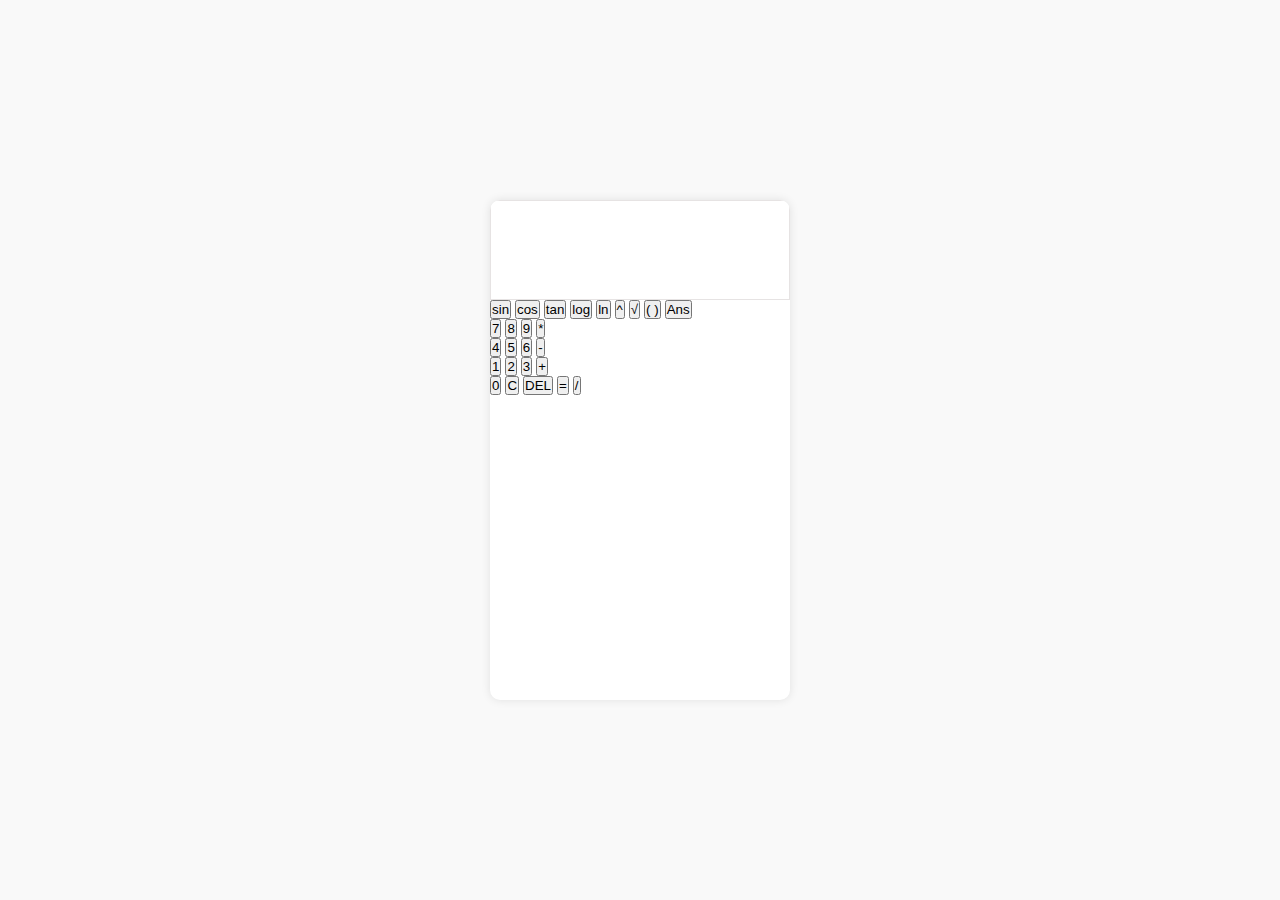
<file: calculator project/index.html>
<!DOCTYPE html>
<html lang="en">
<head>
    <meta charset="UTF-8">
    <meta name="viewport" content="width=device-width, initial-scale=1.0">
    <title>Calculator app</title>
    <link rel="stylesheet" href="style.css">
</head>
<body>

    <div class="container">
        <div class="screen">
            <div id="value-display"></div>
            <div id="result-display"></div>
        </div>
        <div class="scientific">
            <button>sin</button>
            <button>cos</button>
            <button>tan</button>
            <button>log</button>
            <button>ln</button>
            <button>^</button>
            <button>√</button>
            <button>( )</button>
            <button>Ans</button>
        </div>
        <div class="buttons">
            <div class="row">
            <button>7</button>
            <button>8</button>
            <button>9</button>
            <button>*</button>
            </div>
            <div class="row">
            <button>4</button>
            <button>5</button>
            <button>6</button>
            <button>-</button>
            </div>
            <div class="row">
            <button>1</button>
            <button>2</button>
            <button>3</button>
            <button>+</button>
            </div>
            <div class="row">
            <button>0</button>
            <button>C</button>
            <button>DEL</button>
            <button>=</button>
            <button>/</button>
            </div>
        </div>
    </div>

    <script src="script.js"></script>
</body>
</html>
</file>
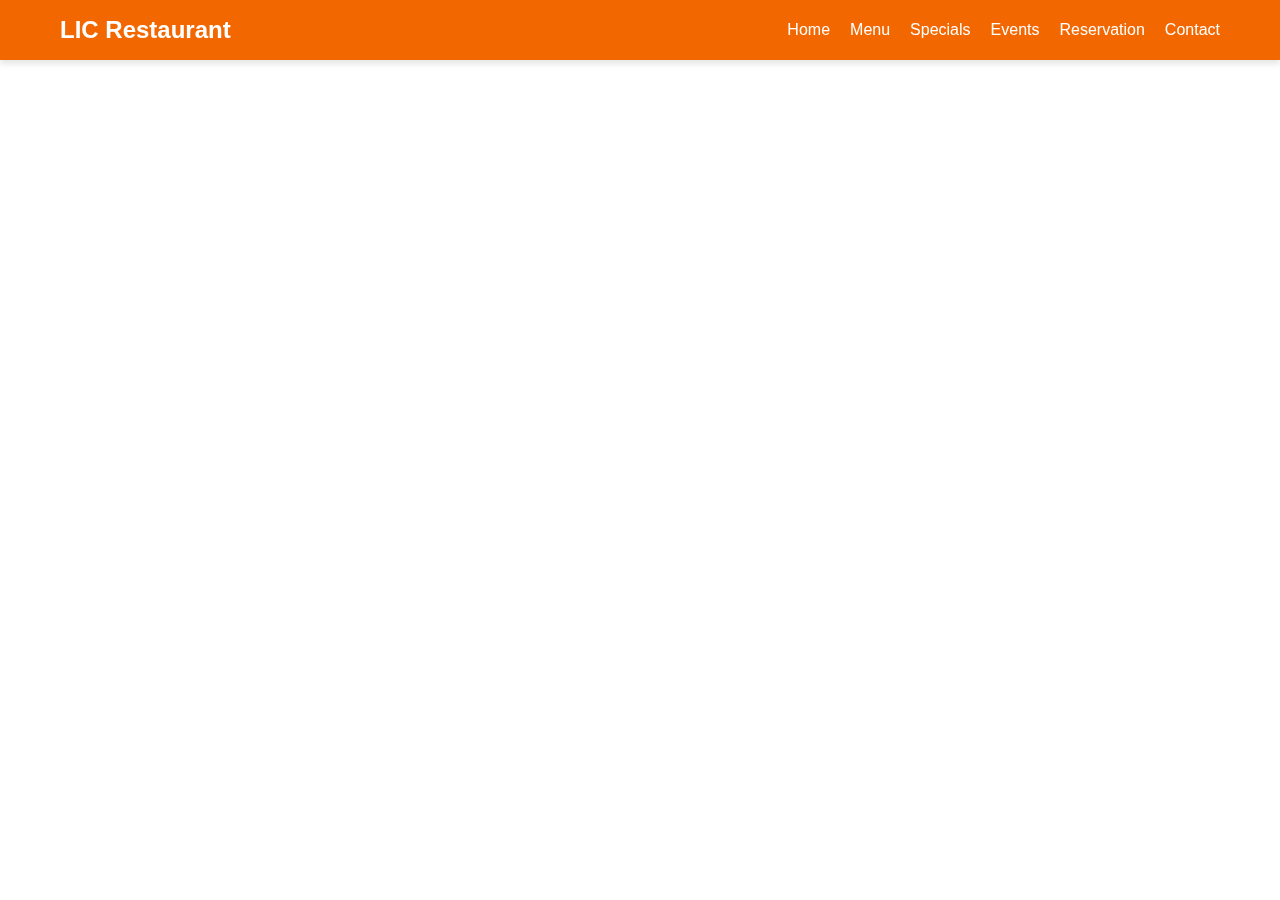
<file: nav-bar/index.html>
<!DOCTYPE html>
<html lang="en">

<head>
    <meta charset="UTF-8">
    <meta name="viewport" content="width=device-width, initial-scale=1.0">
    <title>LIC Restaurant Navbar</title>
    <style>
        /* Reset */
        * {
            margin: 0;
            padding: 0;
            box-sizing: border-box;
            font-family: Arial, sans-serif;
        }

        /* Navbar */
        nav {
            width: 100%;
            background-color: #f36700;
            position: fixed;
            top: 0;
            left: 0;
            z-index: 999;
            box-shadow: 0 4px 6px rgba(0, 0, 0, 0.1);
        }

        nav .container {
            max-width: 1200px;
            margin: auto;
            padding: 0 20px;
            height: 60px;
            display: flex;
            justify-content: space-between;
            align-items: center;
        }

        /* Logo */
        .logo {
            color: #fff;
            font-size: 24px;
            font-weight: bold;
            text-decoration: none;
        }

        /* Menu */
        .nav-links {
            display: flex;
            gap: 20px;
            list-style: none;
            transition: max-height 0.5s ease, opacity 0.5s ease;
        }

        .nav-links li a {
            text-decoration: none;
            color: #fff;
            font-size: 16px;
            transition: color 0.3s;
        }

        .nav-links li a:hover {
            color: #ffd700;
        }

        /* Hamburger */
        #nav-toggle {
            display: none;
        }

        .hamburger {
            display: none;
            flex-direction: column;
            cursor: pointer;
            gap: 5px;
            width: 25px;
        }

        .hamburger span {
            height: 3px;
            width: 100%;
            background: #fff;
            border-radius: 3px;
            transition: transform 0.4s ease, opacity 0.4s ease;
            transform-origin: center;
        }

        /* Responsive */
        @media (max-width: 768px) {
            .hamburger {
                display: flex;
            }

            .nav-links {
                position: fixed;
                top: 60px;
                right: 0;
                left: 0;
                background-color: #f3650094;
                flex-direction: column;
                width: 50%;
                height: 0;
                overflow: hidden;
                padding: 0 20px;
                gap: 30px;
                opacity: 0;
                transition: height 0.5s ease, opacity 0.5s ease;
                display: flex;
                align-items: center;
                justify-content: center;
            }

            .nav-links li {
                margin: 10px 0;
            }

            /* Menu open */
            #nav-toggle:checked~.nav-links {
                height: calc(100vh - 60px);
                /* Full viewport minus navbar height */
                opacity: 1;
            }

            /* Hamburger transform to X */
            #nav-toggle:checked+label .span1 {
                transform: rotate(45deg) translate(5px, 5px);
            }

            #nav-toggle:checked+label .span2 {
                opacity: 0;
            }

            #nav-toggle:checked+label .span3 {
                transform: rotate(-45deg) translate(5px, -5px);
            }
        }
    </style>
</head>

<body>

    <nav>
        <div class="container">
            <a href="#" class="logo">LIC Restaurant</a>

            <!-- Hamburger Checkbox -->
            <input type="checkbox" id="nav-toggle">
            <label for="nav-toggle" class="hamburger">
                <span class="span1"></span>
                <span class="span2"></span>
                <span class="span3"></span>
            </label>

            <!-- Navigation Links -->
            <ul class="nav-links">
                <li><a href="#home">Home</a></li>
                <li><a href="#menu">Menu</a></li>
                <li><a href="#specials">Specials</a></li>
                <li><a href="#events">Events</a></li>
                <li><a href="#reservation">Reservation</a></li>
                <li><a href="#contact">Contact</a></li>
            </ul>
        </div>
    </nav>

    <!-- Dummy Content to Scroll
    <div style="margin-top:80px; padding:20px;">
        <h1>Welcome to LIC Restaurant</h1>
        <p>Enjoy authentic Cameroonian cuisine!</p>
        <p>Lorem ipsum dolor sit amet, consectetur adipiscing elit. Suspendisse nec...</p>
    </div> -->

</body>

</html>
</file>
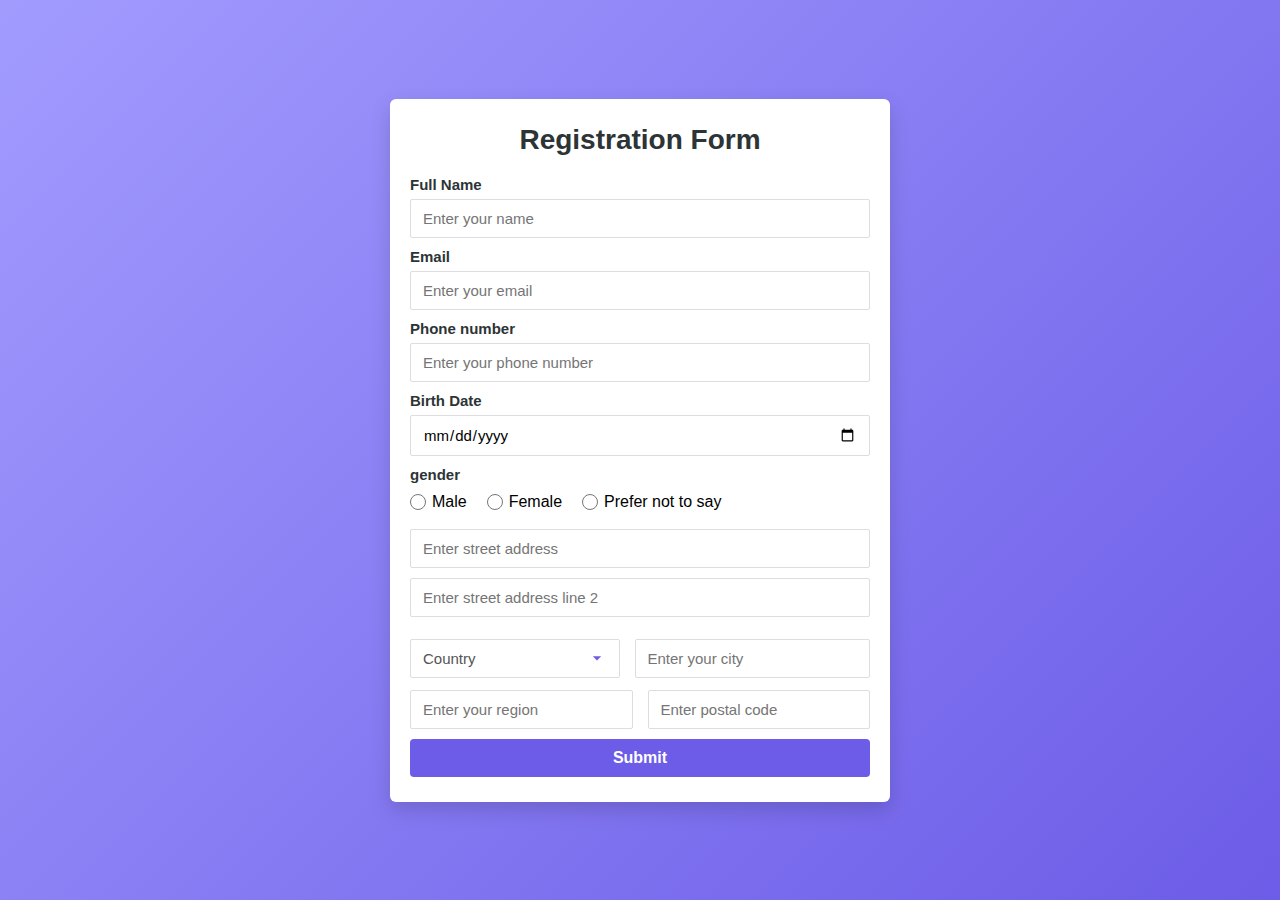
<file: online registration form/index.html>
<!DOCTYPE html>
<html lang="en">
<head>
    <meta charset="UTF-8">
    <meta name="viewport" content="width=device-width, initial-scale=1.0">
    <title>Document</title>
    <link rel="stylesheet" href="style.css">
</head>
<body>
    <section>
        <header>Registration Form</header>
        <form action="#">
            <div class="input-box">
                <label for="name">Full Name</label>
                <input type="text" id="name" placeholder="Enter your name" required>
            </div>

            <div class="input-box">
                <label for="email">Email</label>
                <input type="email" id="email" placeholder="Enter your email" required>
            </div>

            <div class="input-box">
                <label for="phone">Phone number</label>
                <input type="tel" id="phone" placeholder="Enter your phone number" required>
            </div>

            <div class="input-box">
                <label for="birthdate">Birth Date</label>
                <input type="date" id="birthdate" required placeholder="Enter your birth date">
            </div>

            <div class="gender-box">
                <h3>gender</h3>
                <div class="gender-option">
                    <div class="gender">
                        <input type="radio" name="gender" id="male" value="male">
                        <label for="male">Male</label>
                    </div>
                    <div class="gender">
                        <input type="radio" name="gender" id="female" value="female">
                        <label for="female">Female</label>
                    </div>
                    <div class="gender">
                        <input type="radio" name="gender" id="other" value="other">
                        <label for="other">Prefer not to say</label>
                    </div>
                </div>
            </div>
            <div class="input-box address">
                <input type="text" placeholder="Enter street address" required>
                <input type="text" placeholder="Enter street address line 2" required>
                <div class="column">
                    <div class="select-box">
                        <select>
                            <option>Country</option>
                            <option>Afghanistan</option>
                            <option>Albania</option>
                            <option>Algeria</option>
                            <option>Andorra</option>
                            <option>Angola</option>
                            <option>Antigua and Barbuda</option>
                            <option>Argentina</option>
                            <option>Armenia</option>
                            <option>Australia</option>
                            <option>Austria</option>
                            <option>Azerbaijan</option>
                            <option>Bahamas</option>
                            <option>Bahrain</option>
                            <option>Bangladesh</option>
                            <option>Barbados</option>
                            <option>Belarus</option>
                            <option>Belgium</option>
                            <option>Belize</option>
                            <option>Benin</option>
                            <option>Bhutan</option>
                            <option>Bolivia</option>
                            <option>Bosnia and Herzegovina</option>
                            <option>Botswana</option>
                            <option>Brazil</option>
                            <option>Brunei</option>
                            <option>Bulgaria</option>
                            <option>Burkina Faso</option>
                            <option>Burundi</option>
                            <option>Cabo Verde</option>
                            <option>Cambodia</option>
                            <option>Cameroon</option>
                            <option>Canada</option>
                            <option>Central African Republic</option>
                            <option>Chad</option>
                            <option>Chile</option>
                            <option>China</option>
                            <option>Colombia</option>
                            <option>Comoros</option>
                            <option>Congo, Republic of the</option>
                            <option>Congo, Democratic Republic of the</option>
                            <option>Costa Rica</option>
                            <option>Côte d’Ivoire</option>
                            <option>Croatia</option>
                            <option>Cuba</option>
                            <option>Cyprus</option>
                            <option>Czechia</option>
                            <option>Denmark</option>
                            <option>Djibouti</option>
                            <option>Dominica</option>
                            <option>Dominican Republic</option>
                            <option>Ecuador</option>
                            <option>Egypt</option>
                            <option>El Salvador</option>
                            <option>Equatorial Guinea</option>
                            <option>Eritrea</option>
                            <option>Estonia</option>
                            <option>Eswatini</option>
                            <option>Ethiopia</option>
                            <option>Fiji</option>
                            <option>Finland</option>
                            <option>France</option>
                            <option>Gabon</option>
                            <option>Gambia</option>
                            <option>Georgia</option>
                            <option>Germany</option>
                            <option>Ghana</option>
                            <option>Greece</option>
                            <option>Grenada</option>
                            <option>Guatemala</option>
                            <option>Guinea</option>
                            <option>Guinea-Bissau</option>
                            <option>Guyana</option>
                            <option>Haiti</option>
                            <option>Honduras</option>
                            <option>Hungary</option>
                            <option>Iceland</option>
                            <option>India</option>
                            <option>Indonesia</option>
                            <option>Iran</option>
                            <option>Iraq</option>
                            <option>Ireland</option>
                            <option>Israel</option>
                            <option>Italy</option>
                            <option>Jamaica</option>
                            <option>Japan</option>
                            <option>Jordan</option>
                            <option>Kazakhstan</option>
                            <option>Kenya</option>
                            <option>Kiribati</option>
                            <option>Kuwait</option>
                            <option>Kyrgyzstan</option>
                            <option>Laos</option>
                            <option>Latvia</option>
                            <option>Lebanon</option>
                            <option>Lesotho</option>
                            <option>Liberia</option>
                            <option>Libya</option>
                            <option>Liechtenstein</option>
                            <option>Lithuania</option>
                            <option>Luxembourg</option>
                            <option>Madagascar</option>
                            <option>Malawi</option>
                            <option>Malaysia</option>
                            <option>Maldives</option>
                            <option>Mali</option>
                            <option>Malta</option>
                            <option>Marshall Islands</option>
                            <option>Mauritania</option>
                            <option>Mauritius</option>
                            <option>Mexico</option>
                            <option>Micronesia</option>
                            <option>Moldova</option>
                            <option>Monaco</option>
                            <option>Mongolia</option>
                            <option>Montenegro</option>
                            <option>Morocco</option>
                            <option>Mozambique</option>
                            <option>Myanmar</option>
                            <option>Namibia</option>
                            <option>Nauru</option>
                            <option>Nepal</option>
                            <option>Netherlands</option>
                            <option>New Zealand</option>
                            <option>Nicaragua</option>
                            <option>Niger</option>
                            <option>Nigeria</option>
                            <option>North Korea</option>
                            <option>North Macedonia</option>
                            <option>Norway</option>
                            <option>Oman</option>
                            <option>Pakistan</option>
                            <option>Palau</option>
                            <option>Panama</option>
                            <option>Papua New Guinea</option>
                            <option>Paraguay</option>
                            <option>Peru</option>
                            <option>Philippines</option>
                            <option>Poland</option>
                            <option>Portugal</option>
                            <option>Qatar</option>
                            <option>Romania</option>
                            <option>Russia</option>
                            <option>Rwanda</option>
                            <option>Saint Kitts and Nevis</option>
                            <option>Saint Lucia</option>
                            <option>Saint Vincent and the Grenadines</option>
                            <option>Samoa</option>
                            <option>San Marino</option>
                            <option>Sao Tome and Principe</option>
                            <option>Saudi Arabia</option>
                            <option>Senegal</option>
                            <option>Serbia</option>
                            <option>Seychelles</option>
                            <option>Sierra Leone</option>
                            <option>Singapore</option>
                            <option>Slovakia</option>
                            <option>Slovenia</option>
                            <option>Solomon Islands</option>
                            <option>Somalia</option>
                            <option>South Africa</option>
                            <option>South Korea</option>
                            <option>South Sudan</option>
                            <option>Spain</option>
                            <option>Sri Lanka</option>
                            <option>Sudan</option>
                            <option>Suriname</option>
                            <option>Sweden</option>
                            <option>Switzerland</option>
                            <option>Syria</option>
                            <option>Taiwan**</option>
                            <option>Tajikistan</option>
                            <option>Tanzania</option>
                            <option>Thailand</option>
                            <option>Togo</option>
                            <option>Tonga</option>
                            <option>Trinidad and Tobago</option>
                            <option>Tunisia</option>
                            <option>Turkey</option>
                            <option>Turkmenistan</option>
                            <option>Tuvalu</option>
                            <option>Uganda</option>
                            <option>Ukraine</option>
                            <option>United Arab Emirates</option>
                            <option>United Kingdom</option>
                            <option>United States</option>
                            <option>Uruguay</option>
                            <option>Uzbekistan</option>
                            <option>Vanuatu</option>
                            <option>Vatican City (Holy See)</option>
                            <option>Venezuela</option>
                            <option>Vietnam</option>
                            <option>Yemen</option>
                            <option>Zambia</option>
                            <option>Zimbabwe</option>
                        </select>

                    </div>
                    <input type="text" name="city" id="city" placeholder="Enter your city" required>
                </div>
                <div class="column">
                    <input type="text" placeholder="Enter your region" required>
                    <input type="number" placeholder="Enter postal code" required>
                </div>
            </div>
            <button>Submit</button>
        </form>
    </section>
</body>
</html>
</file>
<file: calculator project/style.css>
*{
    padding: 0px;
    margin: 0px;
    box-sizing: border-box;
}

body{
    width: 100%;
    height: 100vh;
    display: flex;
    justify-content: center;
    align-items: center;
    background-color: #f9f9f9;
}

.container{
    width: 300px;
    height: 500px;
    background-color: white;
    box-shadow: 0px 0px 10px rgba(0,0,0,0.1);
    border-radius: 10px;
    display: flex;
    flex-direction: column;
    overflow: hidden;
}

.screen{
    width: 100%;
    height: 100px;
    border: 1px solid #e6e3e3;
    
    display: flex;
    justify-content: flex-end;
    align-items: center;
}

#value-display{
    width: 100%;
    height: 50px;
    border: 1px 1px 1px 1px solid #e6e3e3;
}
</file>
<file: online registration form/style.css>
/* Reset some default styles */
* {
  margin: 0;
  padding: 0;
  box-sizing: border-box;
  font-family: "Segoe UI", Tahoma, Geneva, Verdana, sans-serif;
}

body {
  display: flex;
  justify-content: center;
  align-items: center;
  min-height: 100vh;
  background: linear-gradient(135deg, #a29bfe, #6c5ce7); /* lavender → deep purple */
  padding: 20px;
}

section {
  background: #fff;
  padding: 25px 20px;
  border-radius: 6px;
  box-shadow: 0 8px 20px rgba(0, 0, 0, 0.15);
  width: 100%;
  max-width: 500px;
}

header {
  font-size: 28px;
  font-weight: bold;
  text-align: center;
  margin-bottom: 20px;
  color: #2d3436;
}

/* Input fields */
.input-box {
  margin-bottom: 10px;
}

.input-box label {
  font-size: 15px;
  font-weight: 600;
  display: block;
  margin-bottom: 6px;
  color: #2d3436;
}

.input-box input,
.select-box select {
  width: 100%;
  padding: 10px 12px;
  font-size: 15px;
  border: 1px solid #dcdde1;
  border-radius: 2px;
  outline: none;
  transition: 0.3s;
}

.input-box input:focus,
.select-box select:focus {
  border-color: #6c5ce7; /* main purple */
  box-shadow: 0 0 5px rgba(108, 92, 231, 0.4); /* subtle purple glow */
}

/* Input group  tel and date of birth*/
.input-group {
    width: 100%;
    display: flex;
    gap: 15px;
    flex-wrap: wrap;
}

.input-group .input-box {
    flex: 1;
}

/* Gender box */
.gender-box {
  margin-bottom: 18px;
}

.gender-box h3 {
  margin-bottom: 10px;
  font-size: 15px;
  color: #2d3436;
}

.gender-option {
  display: flex;
  gap: 20px;
  flex-wrap: wrap;
}
.gender {
  display: flex;
  align-items: center;
  gap: 6px;
}

input[type="radio"] {
  accent-color: #6c5ce7; /* purple radio buttons */
  width: 16px;
  height: 16px;
  cursor: pointer;
}

/* Address section */
.address .column {
  display: flex;
  gap: 15px;
  margin-top: 12px;
}

.address > input {
 margin-bottom: 10px;
}

.address .column input,
.address .select-box {
  flex: 1;
}

/* select styles */
select {
    appearance: none;
    -webkit-appearance: none;
    -moz-appearance: none;
    cursor: pointer;
    color: #555; /* neutral text */
    /* SVG arrow, colored purple */
    background: url("data:image/svg+xml;utf8,<svg fill='%236c5ce7' height='16' viewBox='0 0 24 24' width='16' xmlns='http://www.w3.org/2000/svg'><path d='M7 10l5 5 5-5z'/></svg>")
    no-repeat right 12px center;
    background-size: 20px;
    padding-right: 30px; /* add space so text doesn't overlap arrow */
}



/* Submit button */
button {
  width: 100%;
  padding: 10px;
  background: #6c5ce7; /* main purple */
  color: white;
  border: none;
  border-radius: 4px;
  font-size: 16px;
  font-weight: bold;
  cursor: pointer;
  transition: 0.3s;
}

button:hover {
  background: #5a42d1; /* darker purple on hover */
}
</file>
